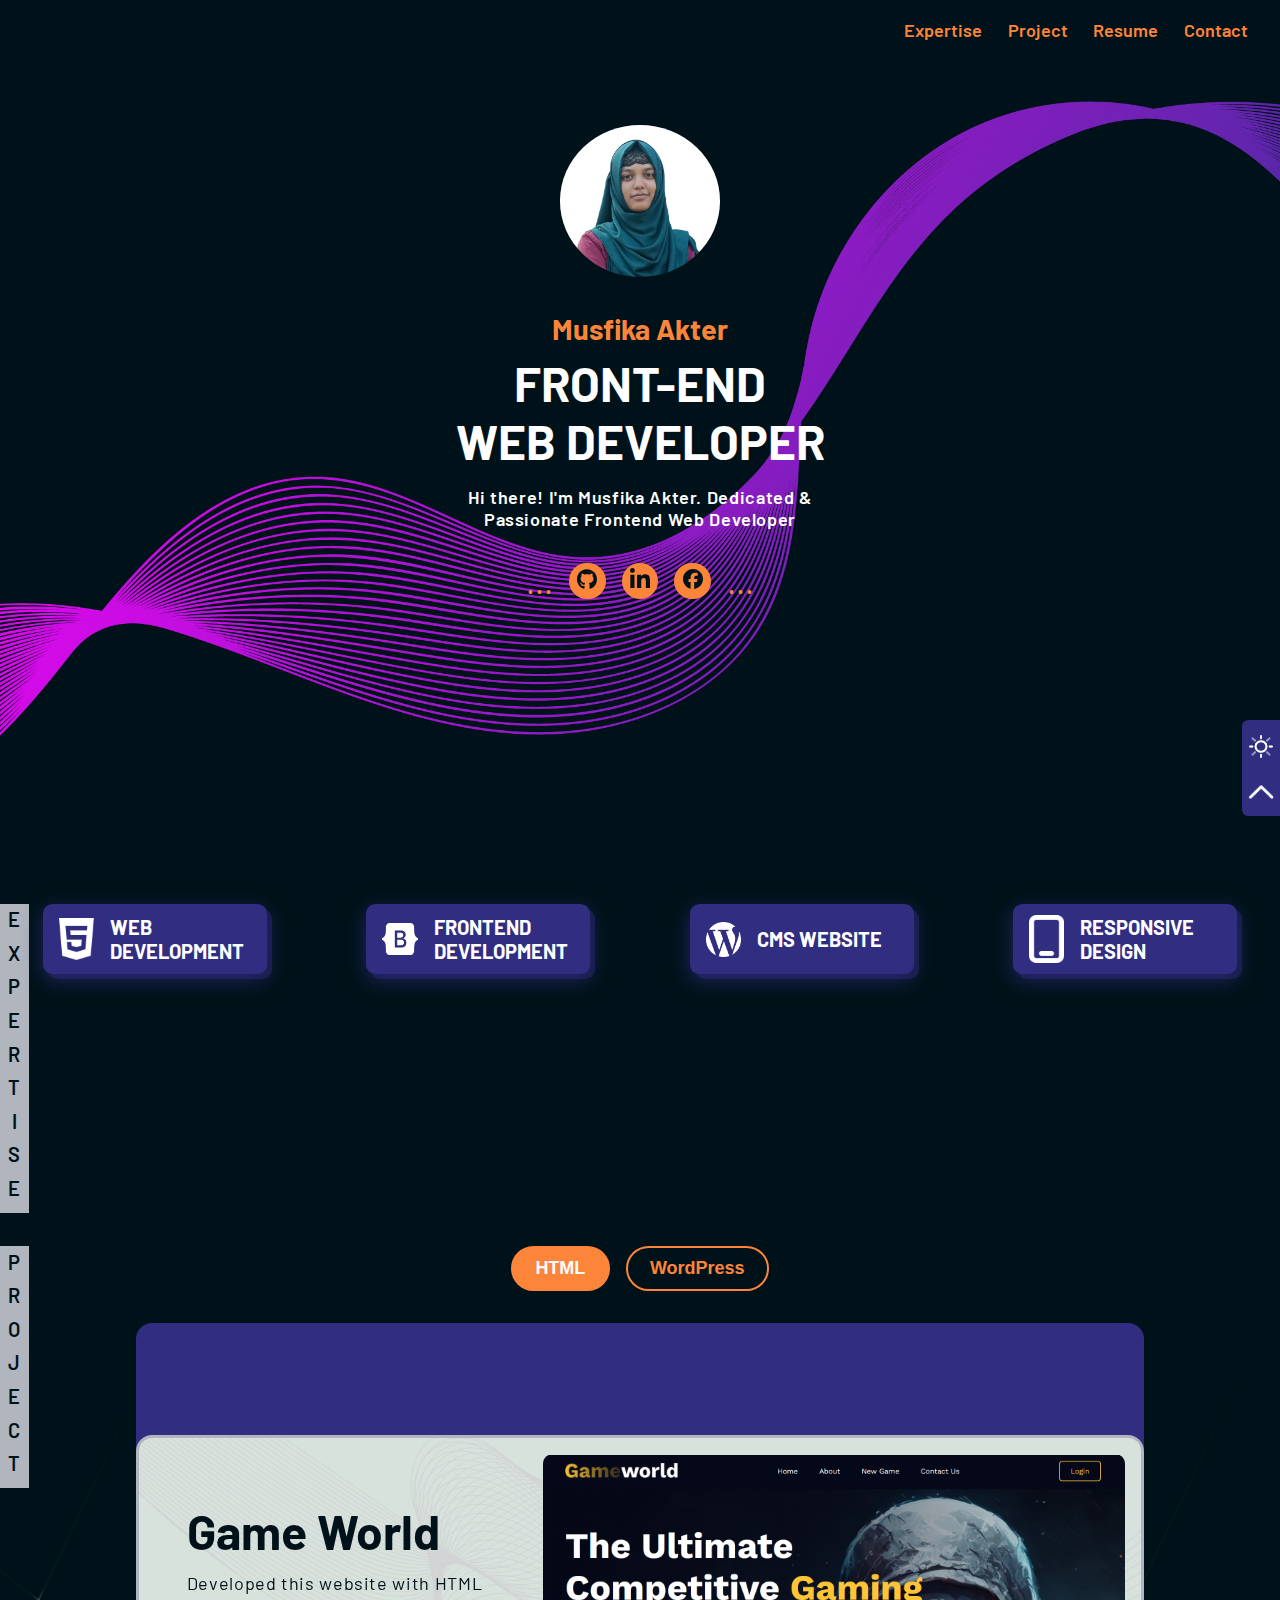
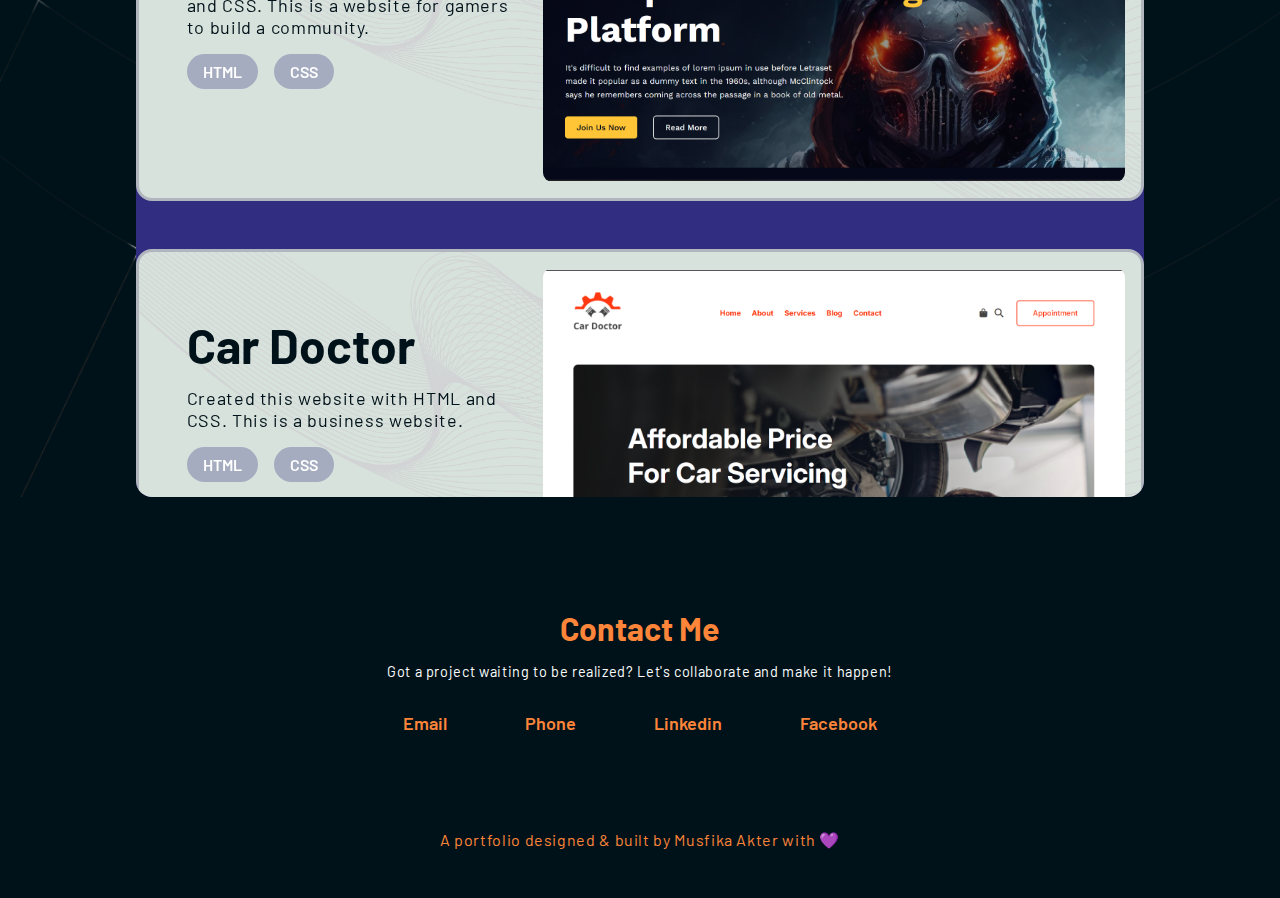
<file: index.html>
<!DOCTYPE html>
<html lang="en">
  <head>
    <meta charset="UTF-8" />
    <meta name="viewport" content="width=device-width, initial-scale=1.0" />
    <link rel="shortcut icon" href="./assets/flower.png" type="image/x-icon" />
    <link rel="stylesheet" href="css/style.css" />
    <title>Musfika Akter</title>
  </head>
  <body>
    <script>
      0;
    </script>
    <!-- // preloader // -->
    <div id="preloader">
      <div>
        <img
          class="preloader__circle"
          src="./assets/flower.png"
          alt=""
          loading="lazy"
        />
      </div>
    </div>
    <!-- // header //  -->
    <header class="header">
      <!-- /// mobile menu /// -->
      <nav class="mobile__nav">
        <ul class="mobile__nav-menu">
          <li>
            <a class="mobile__nav-link" href="#expertise">Expertise</a>
          </li>
          <li><a class="mobile__nav-link" href="#project">Project</a></li>
          <li>
            <a
              class="mobile__nav-link"
              href="resume/Resume_Musfika_Akter.pdf"
              target="_blank"
              >Resume</a
            >
          </li>
          <li><a class="mobile__nav-link" href="#contact">Contact</a></li>
        </ul>
      </nav>
      <nav>
        <ul class="header__menu">
          <li><a class="nav__hover" href="#expertise">Expertise</a></li>
          <li><a class="nav__hover" href="#project">Project</a></li>
          <li>
            <a
              class="nav__hover"
              download
              href="resume/Resume_Musfika_Akter.pdf"
              target="_blank"
              >Resume</a
            >
          </li>
          <li><a class="nav__hover" href="#contact">Contact</a></li>
        </ul>
        <button class="mobile__menu-bar">
          <svg class="ham_bar" xmlns="http://www.w3.org/2000/svg" viewBox="0 0 448 512"><path fill="#fd853a" d="M0 96C0 78.3 14.3 64 32 64l384 0c17.7 0 32 14.3 32 32s-14.3 32-32 32L32 128C14.3 128 0 113.7 0 96zM0 256c0-17.7 14.3-32 32-32l384 0c17.7 0 32 14.3 32 32s-14.3 32-32 32L32 288c-17.7 0-32-14.3-32-32zM448 416c0 17.7-14.3 32-32 32L32 448c-17.7 0-32-14.3-32-32s14.3-32 32-32l384 0c17.7 0 32 14.3 32 32z"/></svg>
        </button>
      </nav>
    </header>
    <main>
      <!-- // hero starts // -->
      <section class="hero container" id="about">
        <div class="hero__wrapper">
          <div class="light__top-scroll">
            <button id="sun-light">
              <img src="assets/sun.png" alt="D/L" loading="lazy" />
            </button>
            <button id="scroll-to__top">
              <img src="assets/angle.png" alt="Scroll top" loading="lazy" />
            </button>
          </div>
          <div class="hero__image">
            <img src="assets/me.png" alt="" loading="lazy" />
          </div>
          <div class="hero__details">
            <div class="hero__description">
              <h3 class="hero__intro">Musfika Akter</h3>
              <h1 class="hero__title">
                FRONT-END <br />
                WEB DEVELOPER
              </h1>
              <p class="hero__text">
                Hi there! I'm Musfika Akter. Dedicated & Passionate Frontend Web
                Developer
              </p>
            </div>
            <div class="social__icon">
              <div class="hero__dot">...</div>
              <div class="hero__icon">
                <a href="https://github.com/musfikaakter" target="_blank">
                  <svg class="icon_svg" xmlns="http://www.w3.org/2000/svg" viewBox="0 0 496 512"><path fill="#001219" d="M165.9 397.4c0 2-2.3 3.6-5.2 3.6-3.3 .3-5.6-1.3-5.6-3.6 0-2 2.3-3.6 5.2-3.6 3-.3 5.6 1.3 5.6 3.6zm-31.1-4.5c-.7 2 1.3 4.3 4.3 4.9 2.6 1 5.6 0 6.2-2s-1.3-4.3-4.3-5.2c-2.6-.7-5.5 .3-6.2 2.3zm44.2-1.7c-2.9 .7-4.9 2.6-4.6 4.9 .3 2 2.9 3.3 5.9 2.6 2.9-.7 4.9-2.6 4.6-4.6-.3-1.9-3-3.2-5.9-2.9zM244.8 8C106.1 8 0 113.3 0 252c0 110.9 69.8 205.8 169.5 239.2 12.8 2.3 17.3-5.6 17.3-12.1 0-6.2-.3-40.4-.3-61.4 0 0-70 15-84.7-29.8 0 0-11.4-29.1-27.8-36.6 0 0-22.9-15.7 1.6-15.4 0 0 24.9 2 38.6 25.8 21.9 38.6 58.6 27.5 72.9 20.9 2.3-16 8.8-27.1 16-33.7-55.9-6.2-112.3-14.3-112.3-110.5 0-27.5 7.6-41.3 23.6-58.9-2.6-6.5-11.1-33.3 2.6-67.9 20.9-6.5 69 27 69 27 20-5.6 41.5-8.5 62.8-8.5s42.8 2.9 62.8 8.5c0 0 48.1-33.6 69-27 13.7 34.7 5.2 61.4 2.6 67.9 16 17.7 25.8 31.5 25.8 58.9 0 96.5-58.9 104.2-114.8 110.5 9.2 7.9 17 22.9 17 46.4 0 33.7-.3 75.4-.3 83.6 0 6.5 4.6 14.4 17.3 12.1C428.2 457.8 496 362.9 496 252 496 113.3 383.5 8 244.8 8zM97.2 352.9c-1.3 1-1 3.3 .7 5.2 1.6 1.6 3.9 2.3 5.2 1 1.3-1 1-3.3-.7-5.2-1.6-1.6-3.9-2.3-5.2-1zm-10.8-8.1c-.7 1.3 .3 2.9 2.3 3.9 1.6 1 3.6 .7 4.3-.7 .7-1.3-.3-2.9-2.3-3.9-2-.6-3.6-.3-4.3 .7zm32.4 35.6c-1.6 1.3-1 4.3 1.3 6.2 2.3 2.3 5.2 2.6 6.5 1 1.3-1.3 .7-4.3-1.3-6.2-2.2-2.3-5.2-2.6-6.5-1zm-11.4-14.7c-1.6 1-1.6 3.6 0 5.9 1.6 2.3 4.3 3.3 5.6 2.3 1.6-1.3 1.6-3.9 0-6.2-1.4-2.3-4-3.3-5.6-2z"/></svg>
                </a>
              </div>
              <div class="hero__icon">
                <a
                  href="https://www.linkedin.com/in/mst-musfika-akter-750520172/"
                  target="_blank">
                  <svg class="icon_svg" xmlns="http://www.w3.org/2000/svg" viewBox="0 0 448 512"><path fill="#001219" d="M100.3 448H7.4V148.9h92.9zM53.8 108.1C24.1 108.1 0 83.5 0 53.8a53.8 53.8 0 0 1 107.6 0c0 29.7-24.1 54.3-53.8 54.3zM447.9 448h-92.7V302.4c0-34.7-.7-79.2-48.3-79.2-48.3 0-55.7 37.7-55.7 76.7V448h-92.8V148.9h89.1v40.8h1.3c12.4-23.5 42.7-48.3 87.9-48.3 94 0 111.3 61.9 111.3 142.3V448z"/></svg>
                </a>
              </div>
              <div class="hero__icon">
                <a href="https://web.facebook.com/ak.musfika" target="_blank">
                  <svg class="icon_svg" xmlns="http://www.w3.org/2000/svg" viewBox="0 0 512 512"><path fill="#001219" d="M512 256C512 114.6 397.4 0 256 0S0 114.6 0 256C0 376 82.7 476.8 194.2 504.5V334.2H141.4V256h52.8V222.3c0-87.1 39.4-127.5 125-127.5c16.2 0 44.2 3.2 55.7 6.4V172c-6-.6-16.5-1-29.6-1c-42 0-58.2 15.9-58.2 57.2V256h83.6l-14.4 78.2H287V510.1C413.8 494.8 512 386.9 512 256h0z"/></svg>
                </a>
              </div>
              <div class="hero__dot">...</div>
            </div>
          </div>
        </div>
      </section>
      <!-- // hero ends // -->
      <!-- // service starts // -->
      <section class="expertise section" id="expertise">
        <div class="container">
          <div class="section__title">
            <p>E</p>
            <p>X</p>
            <p>P</p>
            <p>E</p>
            <p>R</p>
            <p>T</p>
            <p>I</p>
            <p>S</p>
            <p>E</p>
          </div>
          <div class="expertise__demo">
            <div class="demo-item">
              <img src="assets/html.png" alt="" loading="lazy" />
              <h4>WEB DEVELOPMENT</h4>
            </div>
            <div class="demo-item">
              <img src="assets/bootstrap.png" alt="" loading="lazy" />
              <h4>FRONTEND DEVELOPMENT</h4>
            </div>
            <div class="demo-item">
              <img src="assets/wordpress2.png" alt="wordpress" loading="lazy" />
              <h4>CMS WEBSITE</h4>
            </div>
            <div class="demo-item">
              <img src="assets/phone.png" alt="phone" loading="lazy" />
              <h4>RESPONSIVE DESIGN</h4>
            </div>
          </div>
        </div>
      </section>
      <!-- // service ends // -->
      <!-- // project starts // -->
      <section class="project section" id="project">
        <div class="container">
          <div class="section__title">
            <p>P</p>
            <p>R</p>
            <p>O</p>
            <p>J</p>
            <p>E</p>
            <p>C</p>
            <p>T</p>
          </div>
          <div class="project__tab">
            <button class="html tab_style">HTML</button>
            <button class="wordpress">WordPress</button>
          </div>          
          <!-- // HTML project box // -->
          <div class="project__box project__box-html">
            <div class="space__top"></div>
            <div class="project__item" id="project__item1">
              <div class="project__item-image">
                <a href="https://gamerworld69.netlify.app/" target="_blank"
                  ><img
                    src="assets/gaming2.png"
                    alt="gaming landing page"
                    loading="lazy"
                /></a>
              </div>
              <div class="project__item-description">
                <h4>
                  <a
                    href="https://github.com/musfikaakter/Gaming_landing_page"
                    target="_blank"
                    >Game World</a
                  >
                </h4>
                <p>
                  Developed this website with HTML and CSS. This is a website
                  for gamers to build a community.
                </p>
                <div class="project__item-tech">
                  <div class="project__tech">HTML</div>
                  <div class="project__tech">CSS</div>
                </div>
              </div>
            </div>
            <div class="project__item" id="project__item2">
              <div class="project__item-image">
                <a href="https://car-doctor99.netlify.app/" target="_blank"
                  ><img
                    src="assets/car-doctor.png"
                    alt="car doctor landing page"
                    loading="lazy"
                /></a>
              </div>
              <div class="project__item-description">
                <h4>
                  <a
                    href="https://github.com/musfikaakter/Car-Doctor"
                    target="_blank"
                    >Car Doctor</a
                  >
                </h4>
                <p>
                  Created this website with HTML and CSS. This is a business
                  website.
                </p>
                <div class="project__item-tech">
                  <div class="project__tech">HTML</div>
                  <div class="project__tech">CSS</div>
                </div>
              </div>
            </div>
            <div class="project__item" id="project__item3">
              <div class="project__item-image">
                <a href="https://dcode-tech.netlify.app/" target="_blank"
                  ><img
                    src="assets/dcode.png"
                    alt="dcode tech website"
                    loading="lazy"
                /></a>
              </div>
              <div class="project__item-description">
                <h4>
                  <a
                    href="https://github.com/musfikaakter/DCode-tech-Portfolio"
                    target="_blank"
                    >DCode Tech</a
                  >
                </h4>
                <p>
                  Created this website with HTML and CSS. This is a business
                  website.
                </p>
                <div class="project__item-tech">
                  <div class="project__tech">HTML</div>
                  <div class="project__tech">CSS</div>
                </div>
              </div>
            </div>
            <div class="project__item" id="project__item4">
              <div class="project__item-image">
                <a href="https://fitness69.netlify.app/" target="_blank"
                  ><img
                    src="assets/fitness.png"
                    alt="fitness landing page"
                    loading="lazy"
                /></a>
              </div>
              <div class="project__item-description">
                <h4>
                  <a
                    href="https://github.com/musfikaakter/Fitness-Website"
                    target="_blank"
                    >Fitness</a
                  >
                </h4>
                <p>
                  Created this website with HTML, CSS and added GSAP animation.
                  This is a business website for gym and health blog.
                </p>
                <div class="project__item-tech">
                  <div class="project__tech">HTML</div>
                  <div class="project__tech">CSS</div>
                  <div class="project__tech">GSAP</div>
                </div>
              </div>
            </div>
            <div class="project__item" id="project__item5">
              <div class="project__item-image">
                <a href="https://shishu-gamer.netlify.app/" target="_blank"
                  ><img
                    src="assets/gaming.png"
                    alt="kids gaming landing page"
                    loading="lazy"
                /></a>
              </div>
              <div class="project__item-description">
                <h4>
                  <a
                    href="https://github.com/musfikaakter/Gaming-landing-page-kids"
                    target="_blank"
                    >Sishu Gamer</a
                  >
                </h4>
                <p>
                  Created this website with HTML and CSS. Sishu Gamer is a
                  website for gamming apps.
                </p>
                <div class="project__item-tech">
                  <div class="project__tech">HTML</div>
                  <div class="project__tech">CSS</div>
                </div>
              </div>
            </div>
            <div class="project__item" id="project__item6">
              <div class="project__item-image">
                <a href="https://scootin69.netlify.app" target="_blank"
                  ><img
                    src="assets/scootin.png"
                    alt="scootin landing page"
                    loading="lazy"
                /></a>
              </div>
              <div class="project__item-description">
                <h4>
                  <a
                    href="https://github.com/musfikaakter/scoot"
                    target="_blank"
                    >Scootin</a
                  >
                </h4>
                <p>
                  Created this website with HTML, SCSS and JavaScript.
                </p>
                <div class="project__item-tech">
                  <div class="project__tech">HTML</div>
                  <div class="project__tech">CSS</div>
                  <div class="project__tech">JavaScript</div>
                </div>
              </div>
            </div>
            <div class="project__item" id="project__item7">
              <div class="project__item-image">
                <a href="https://rock-paper-scissors-69.netlify.app" target="_blank"
                  ><img
                    src="assets/scissoring.png"
                    alt="rock paper scissors game"
                    loading="lazy"
                /></a>
              </div>
              <div class="project__item-description">
                <h4>
                  <a
                    href="https://github.com/musfikaakter/Rock-paper-scissors"
                    target="_blank"
                    >Rock-Paper-Scissors</a
                  >
                </h4>
                <p>
                  Created this Rock-Paper-Scissors game with HTML & JavaScript and styled with CSS. Play the game and leave your feedback. 🙂
                </p>
                <div class="project__item-tech">
                  <div class="project__tech">HTML</div>
                  <div class="project__tech">CSS</div>
                  <div class="project__tech">JavaScript</div>
                </div>
              </div>
            </div>
            <div class="space__bottom"></div>
          </div>
          <!-- // wordpress project box // -->
          <div class="project__box project__box-wordpress">
            <div class="space__top"></div>
            <div class="project__item" id="project__item1">
              <div class="project__item-image">
                <a href="https://silqi.shop/" target="_blank"
                  ><img
                    src="assets/Silqi-Shop.png"
                    alt="Silqi Shop"
                    loading="lazy"
                /></a>
              </div>
              <div class="project__item-description">
                <h4>
                  <a href="https://silqi.shop/" target="_blank">Silqi Shop</a>
                </h4>
                <p>
                  Created this website with WordPress, Astra theme & Elementor.
                  This is a E-commerce website for women's fashion and dress.
                </p>
                <div class="project__item-tech">
                  <div class="project__tech">WORDPRESS</div>
                  <div class="project__tech">ASTRA</div>
                  <div class="project__tech">ELEMENTOR</div>
                </div>
              </div>
            </div>
            <div class="project__item" id="project__item2">
              <div class="project__item-image">
                <a href="#"
                  ><img
                    src="assets/dokan.png"
                    alt="dokan e-commerce website"
                    loading="lazy"
                /></a>
              </div>
              <div class="project__item-description">
                <h4><a href="#">Dokan</a></h4>
                <p>
                  Created this website with Wordpress and Elementor. This is a
                  e-commerce website.
                </p>
                <div class="project__item-tech">
                  <div class="project__tech">WORDPRESS</div>
                  <div class="project__tech">ELEMENTOR</div>
                  <div class="project__tech">WOODMART</div>
                </div>
              </div>
            </div>
            <div class="project__item" id="project__item3">
              <div class="project__item-image">
                <a href="#"
                  ><img
                    src="assets/marketing.png"
                    alt="marketing landing page"
                    loading="lazy"
                /></a>
              </div>
              <div class="project__item-description">
                <h4><a href="#">Embrace</a></h4>
                <p>
                  Created this website with WordPress, Elementor. This is a
                  business website.
                </p>
                <div class="project__item-tech">
                  <div class="project__tech">WORDPRESS</div>
                  <div class="project__tech">ELEMENTOR</div>
                </div>
              </div>
            </div>
            <div class="project__item" id="project__item4">
              <div class="project__item-image">
                <a href="#"
                  ><img
                    src="assets/techwave.png"
                    alt="techwave landing page"
                    loading="lazy"
                /></a>
              </div>
              <div class="project__item-description">
                <h4><a href="#">TechWave</a></h4>
                <p>
                  Created this website with WordPress, Elementor. TechWave is a
                  business website for selling digital products.
                </p>
                <div class="project__item-tech">
                  <div class="project__tech">WORDPRESS</div>
                  <div class="project__tech">ELEMENTOR</div>
                </div>
              </div>
            </div>
            <div class="project__item" id="project__item5">
              <div class="project__item-image">
                <a href="#"
                  ><img
                    src="assets/prothom-alo.png"
                    alt="prothom alo newspaper"
                    loading="lazy"
                /></a>
              </div>
              <div class="project__item-description">
                <h4><a href="#">Prothom Alo Clone</a></h4>
                <p>
                  Created this website with WordPress, Elementor. Prothom Alo is
                  a clone website of the newspaper website
                  <a class="web__link-alo" href="https://www.prothomalo.com/"
                    >Prothom Alo</a
                  >
                  in Bangladesh.
                </p>
                <div class="project__item-tech">
                  <div class="project__tech">WORDPRESS</div>
                  <div class="project__tech">ELEMENTOR</div>
                </div>
              </div>
            </div>
            <div class="space__bottom"></div>
          </div>
        </div>
      </section>
      <!-- // project ends // -->
      <!-- // contact starts // -->
      <section class="contact section" id="contact">
        <div class="container">
          <div class="contact__description">
            <h2 class="contact__title">Contact Me</h2>
            <p class="section__details">
              Got a project waiting to be realized? Let's collaborate and make
              it happen!
            </p>
          </div>
          <div class="contact__items">
            <div class="contact__icon">
              <a href="mailto:akmusfika.dev@gmail.com" target="_blank">Email</a>
            </div>
            <div class="contact__icon">
              <a href="tel:+8801640735463" target="_blank">Phone</a>
            </div>
            <div class="contact__icon">
              <a
                href="https://www.linkedin.com/in/mst-musfika-akter-750520172/"
                target="_blank"
                >Linkedin</a
              >
            </div>
            <div class="contact__icon">
              <a href="https://web.facebook.com/ak.musfika" target="_blank"
                >Facebook</a
              >
            </div>
          </div>
        </div>
      </section>
      <!-- // contact ends // -->
    </main>
    <footer>
      <div class="container">
        <p class="footer__text">
          A portfolio designed & built by
          <a href="https://github.com/musfikaakter">Musfika Akter</a> with 💜
        </p>
      </div>
    </footer>
    <script src="js/script.js"></script>
    <script src="js/preloader.js"></script>
  </body>
</html>
</file>
<file: css/style.css>
@import url("./mobile-nav.css");
@import url("./main.css");
@import url('https://fonts.googleapis.com/css2?family=Barlow:wght@400;600;700;800&family=Inter:ital,opsz,wght@0,14..32,100..900;1,14..32,100..900&display=swap');

*,
*::after,
*::before {
    margin: 0;
    padding: 0;
    box-sizing: border-box;
}

:root {
    --size-xs: 0.8rem;
    --size-sm: 0.9rem;
    --size-base: 1rem;
    --size-md: 1.125rem;
    --size-lg: 1.25rem;
    --size-2xl: 1.5rem;
    --size-3xl: 1.8rem;
    --size-4xl: 2rem;
    --size-6xl: 3rem;

    /* colors */
    --body-dark-color: #001219;
    --body-rose-color: rgb(255, 255, 255);
    --greyish-color: rgb(176, 181, 190);

    --dark-color: #001219;
    --orangish-color: #fd853a;
    --indigo-color: #312e81;
    --rose-color: rgb(255, 255, 255);
}

.light-mode {
    --body-rose-color: rgb(0, 18, 25);
    --greyish-color: rgb(49, 46, 129);
    --body-dark-color: rgb(255, 255, 255);

    & .header {
        border-bottom: 1px solid var(--orangish-color);
    }

    & .hero {
        background-image: url(../assets/bg-light.png);
        background-size: cover;
        background-position: 50%;
        background-repeat: no-repeat;
        background-attachment: fixed;
    }
}

html {
    scroll-behavior: smooth;
}

body {
    font-family: "Barlow", Arial, Helvetica, sans-serif;
    overflow-x: hidden;
    background-color: var(--body-dark-color);
    color: var(--rose-color);
    cursor: url(../assets/my-cursor.png), auto;
}

img {
    width: 100%;
    background-repeat: no-repeat;
    user-select: none;
}

li {
    list-style: none;
}

a {
    text-decoration: none;
}

p {
    letter-spacing: 0.04rem;
}

/* // common style // */

.section {
    padding-top: 4rem;
    margin-top: 3rem;
}

.container {
    width: 100%;
    margin-left: auto;
    margin-right: auto;
    padding-left: 0.6rem;
    padding-right: 0.6rem;
}

.strong {
    color: var(--indigo-color);
    font-weight: 600;
}


.section__title {
    position: absolute;
    left: 0;
    width: 2rem;
    border-right: 3px solid var(--dark-color);
    background-color: var(--greyish-color);
    padding: 0.2rem;
    text-align: center;

    & p {
        color: var(--body-dark-color);
        font-size: var(--size-lg);
        font-weight: 600;
        margin-bottom: 0.6rem;
    }
}

.section__details {
    color: var(--body-rose-color);
    font-weight: 400;
    font-size: var(--size-sm);
}

.section__text {
    margin-top: 0.6rem;
}


/* // preloader style // */

#preloader {
    background: var(--body-dark-color);
    height: 100dvh;
    width: 100%;
    position: fixed;
    top: 0;
    bottom: 0;
    z-index: 111111;
    display: flex;
    justify-content: center;
    align-items: center;
}

.preloader__circle {
    width: 6rem;
    height: auto;
    border-radius: 50%;
    animation: screen-loader 2000ms ease-in-out infinite;
}

@keyframes screen-loader {
    0% {
        transform: rotate(0deg);
    }

    100% {
        transform: rotate(360deg);
    }
}

/* // custom scrollbar for body // */

body::-webkit-scrollbar {
    width: 0.6rem;
}

body::-webkit-scrollbar-track {
    box-shadow: inset 0 0 6px rgb(49, 46, 129, 0.3);
}

body::-webkit-scrollbar-thumb {
    background-color: var(--orangish-color);
    outline: 1px solid var(--indigo-color);
    border-radius: 1rem;
}

/* // custom scrollbar for project-box // */

.project__box::-webkit-scrollbar {
    width: 0.6rem;
}

.project__box::-webkit-scrollbar-track {
    box-shadow: inset 0 0 6px rgb(49, 46, 129, 0.3);
}

.project__box::-webkit-scrollbar-thumb {
    background-color: var(--orangish-color);
    outline: 1px solid var(--indigo-color);
    border-radius: 0 2rem 2rem 0;
}
</file>
